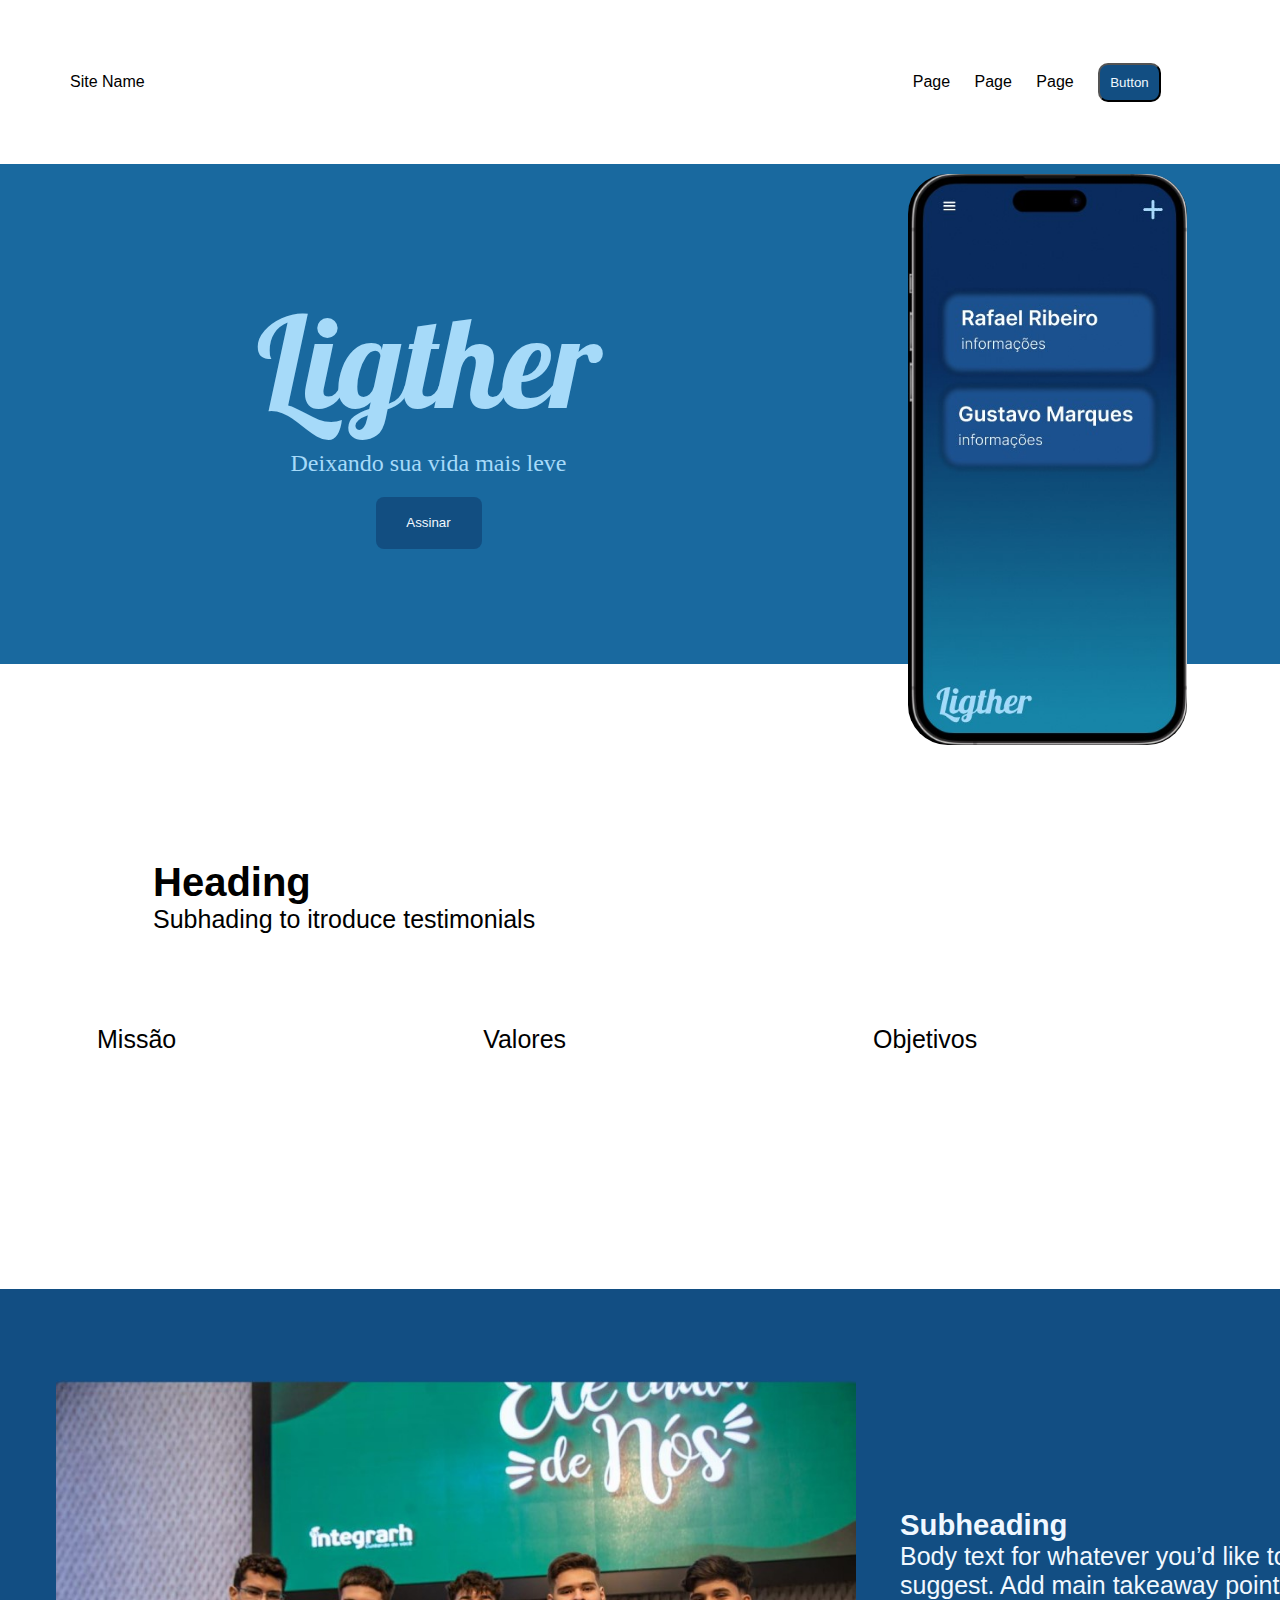
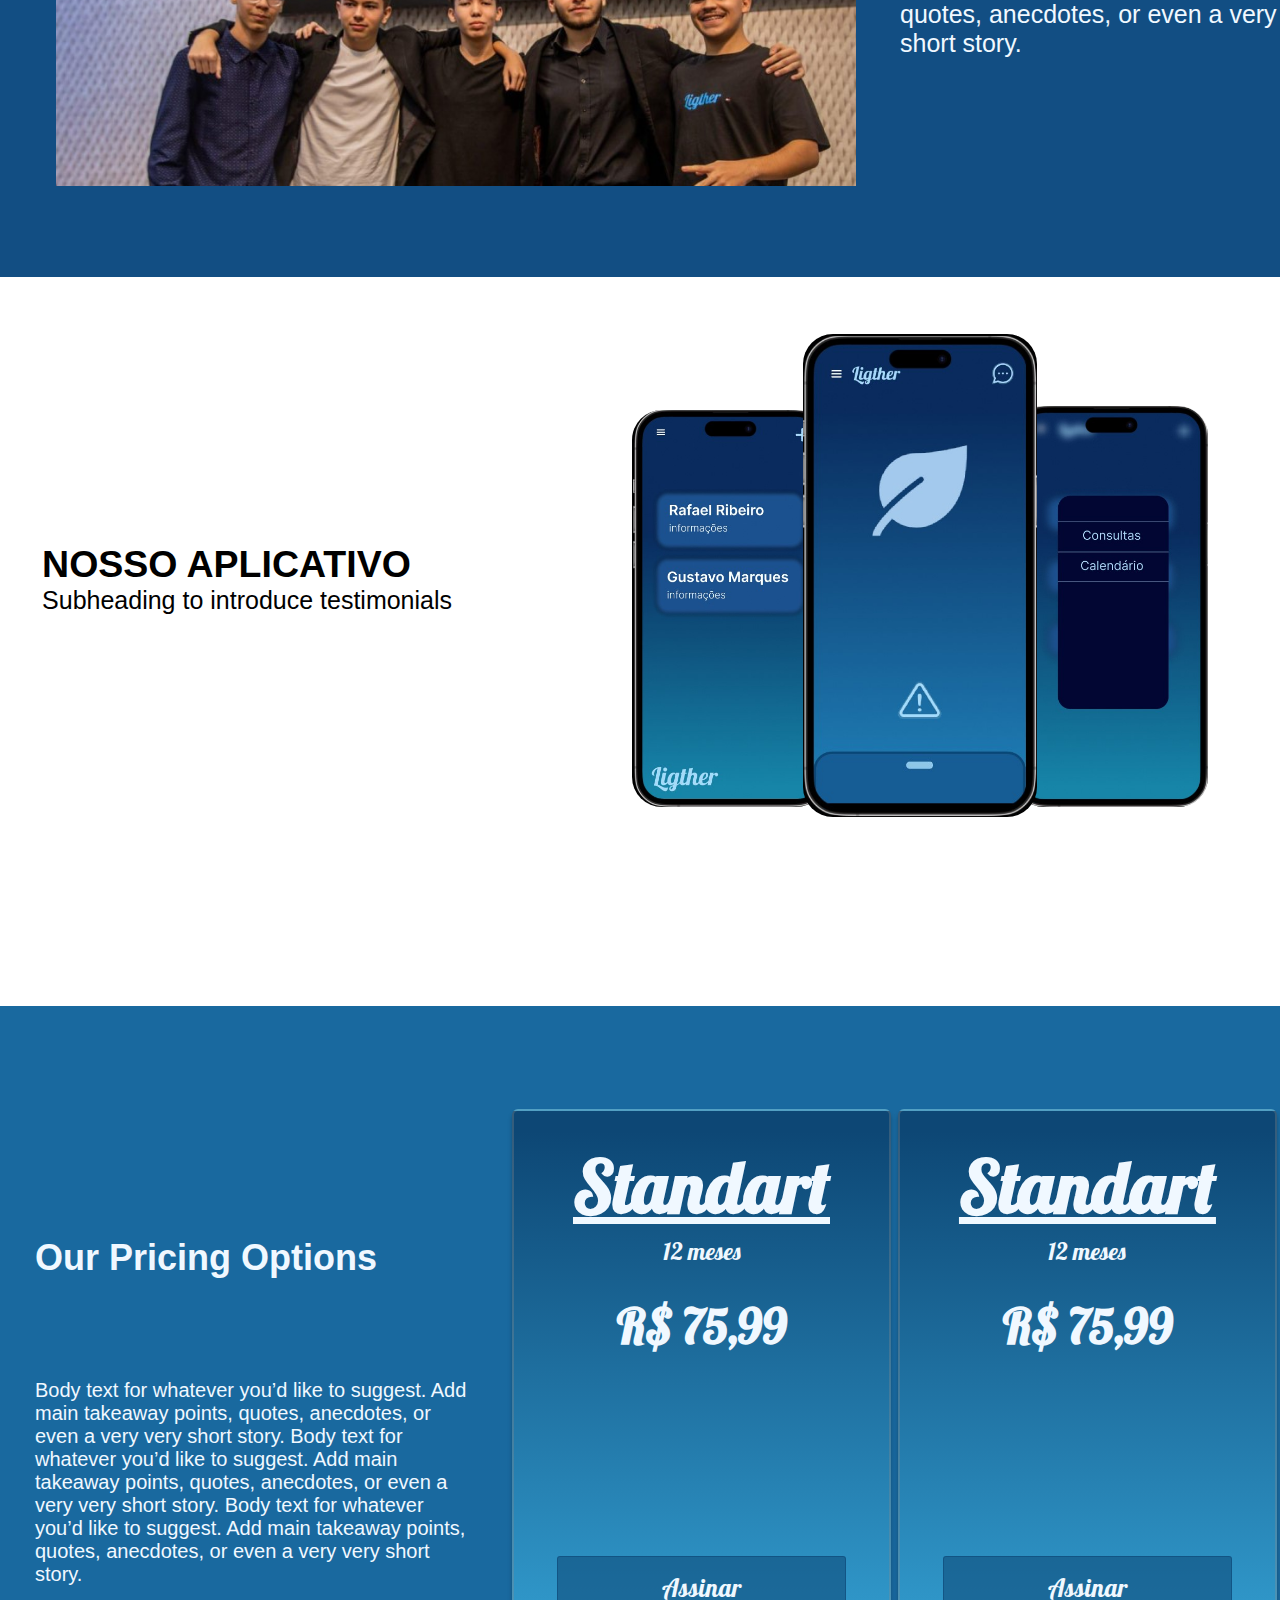
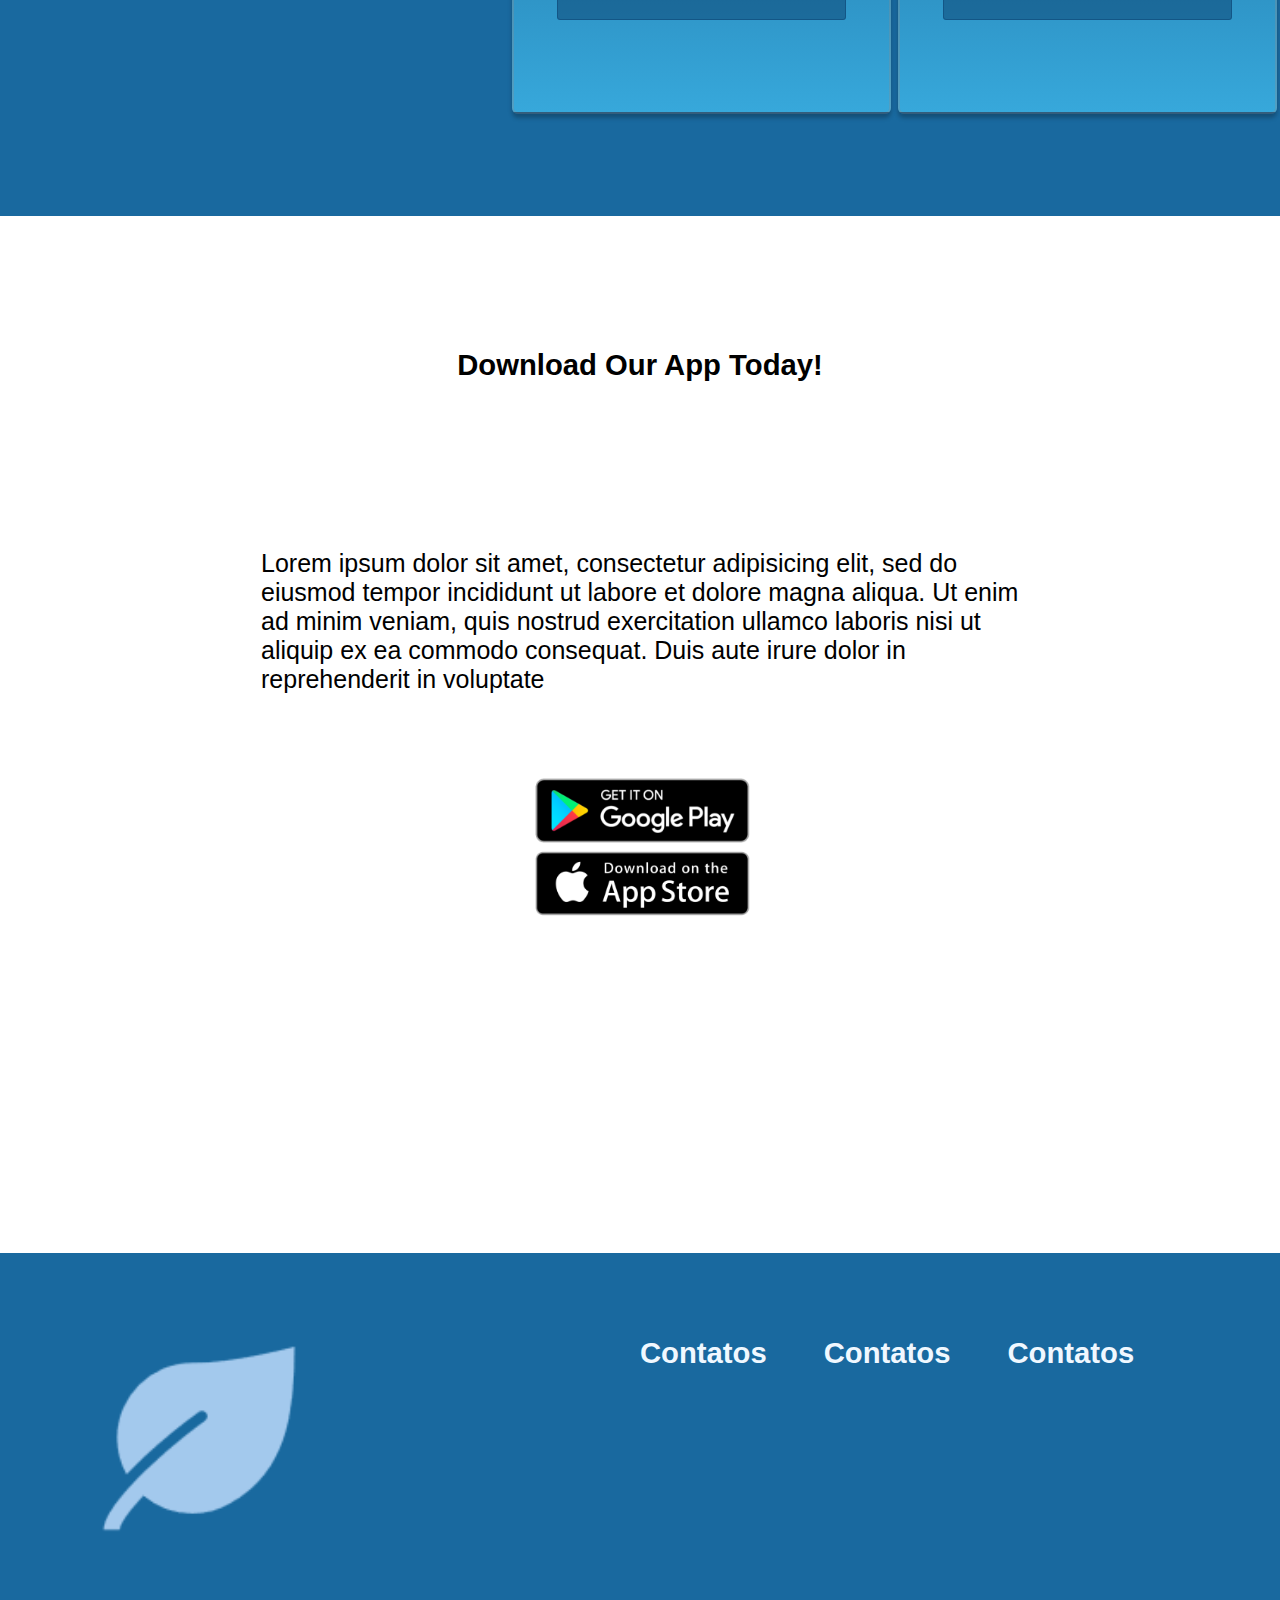
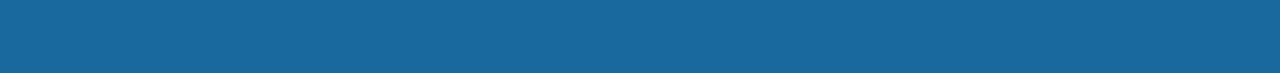
<file: index.html>
<!DOCTYPE html>
<html lang="en">
<head>
    <meta charset="UTF-8">
    <meta name="viewport" content="width=device-width, initial-scale=1.0">
    <title>Document</title>
    <link rel="stylesheet" href="ligther.css">
</head>
<body>
    <div class="cabeça">
        <p class="site-name">Site Name</p>
        <div class="pages">
            <a href="">Page</a>
            <a href="">Page</a>
            <a href="">Page</a>
            <button>Button</button>
        </div>
    </div>
    <div class="conteudo">
        <div class="conteudo-inicial">
            <div class="inicial-text">
                <h1 class="inicial-ligther">Ligther</h1>
                <p>Deixando sua vida mais leve</p>
                <button>Assinar</button>
            </div>
            <img class="img1" src="/imagens/tela1.jpg" alt="">
        </div>
        <div class="heading-conteudo">
            <div class="heading-text">
                <h2>Heading</h2>
                <p>Subhading to itroduce testimonials</p>
            </div>
            <div class="heading-containers">
                <div class="c1">Missão</div>
                <div class="c1">Valores</div>
                <div class="c1">Objetivos</div>
            </div>
            <div class="equipe">
                <img class="equipe-img" src="/imagens/ligther2.jpg" alt="">
                <div class="equipe-text">
                    <h3>Subheading</h3>
                    <p>Body text for whatever you’d like to suggest. Add main takeaway points, quotes, anecdotes, or even a very very short story. </p>
                </div>
            </div>
            <div class="aplicativo">
                <div class="aplicativo-text">
                    <h2>NOSSO APLICATIVO</h2>
                    <p>Subheading to introduce testimonials</p>
                </div>
                <div class="telas">
                    
                    <img class="tela tela1" src="imagens/tela1.jpg" alt="">
                    <img class="tela tela2" src="imagens/tela2.jpg" alt="">
                    <img class="tela tela3" src="imagens/tela3.jpg" alt="">

                </div>

            </div>
            <div class="planos">
                <div class="planos-text">
                    <h3>Our Pricing Options</h3>
                    <p>Body text for whatever you’d like to suggest. Add main takeaway points, quotes, anecdotes, or even a very very short story.
                        Body text for whatever you’d like to suggest. Add main takeaway points, quotes, anecdotes, or even a very very short story.
                        Body text for whatever you’d like to suggest. Add main takeaway points, quotes, anecdotes, or even a very very short story. </p>
                </div>
                <div class="planos-card-container">
                <div class="planos-card">
                    <h1>Standart</h1>
                    <p>12 meses</p>
                    <h2>R$ 75,99</h2>

                    <button>Assinar</button>
                </div>
                <div class="planos-card">
                    <h1>Standart</h1>
                    <p>12 meses</p>
                    <h2>R$ 75,99</h2>

                    <button>Assinar</button>
                </div>
            </div>
            </div>
            <div class="download">
                <h3>Download Our App Today!</h3>
                <p>Lorem ipsum dolor sit amet, consectetur adipisicing elit, sed do eiusmod tempor incididunt ut labore et dolore magna aliqua. Ut enim ad minim veniam, quis nostrud exercitation ullamco laboris nisi ut aliquip ex ea commodo consequat. Duis aute irure dolor in reprehenderit in voluptate</p>
                <img src="imagens/pngwing.com.png" alt="">
                

            </div>
            
            <footer>
                <svg width="258" height="202" viewBox="0 0 258 202" fill="none" xmlns="http://www.w3.org/2000/svg" xmlns:xlink="http://www.w3.org/1999/xlink">
                    <rect width="258" height="202" fill="url(#pattern0_997_309)"/>
                    <defs>
                    <pattern id="pattern0_997_309" patternContentUnits="objectBoundingBox" width="1" height="1">
                    <use xlink:href="#image0_997_309" transform="matrix(0.00666667 0 0 0.00851485 0 -0.138614)"/>
                    </pattern>
                    <image id="image0_997_309" width="150" height="150" xlink:href="[data-uri]"/>
                    </defs>
                    </svg>
                    
                <div>
                <h3>Contatos</h3>
                <h3>Contatos</h3>
                <h3>Contatos</h3>

                </div>
            </footer>
    </div>

</body>
</html>
</file>
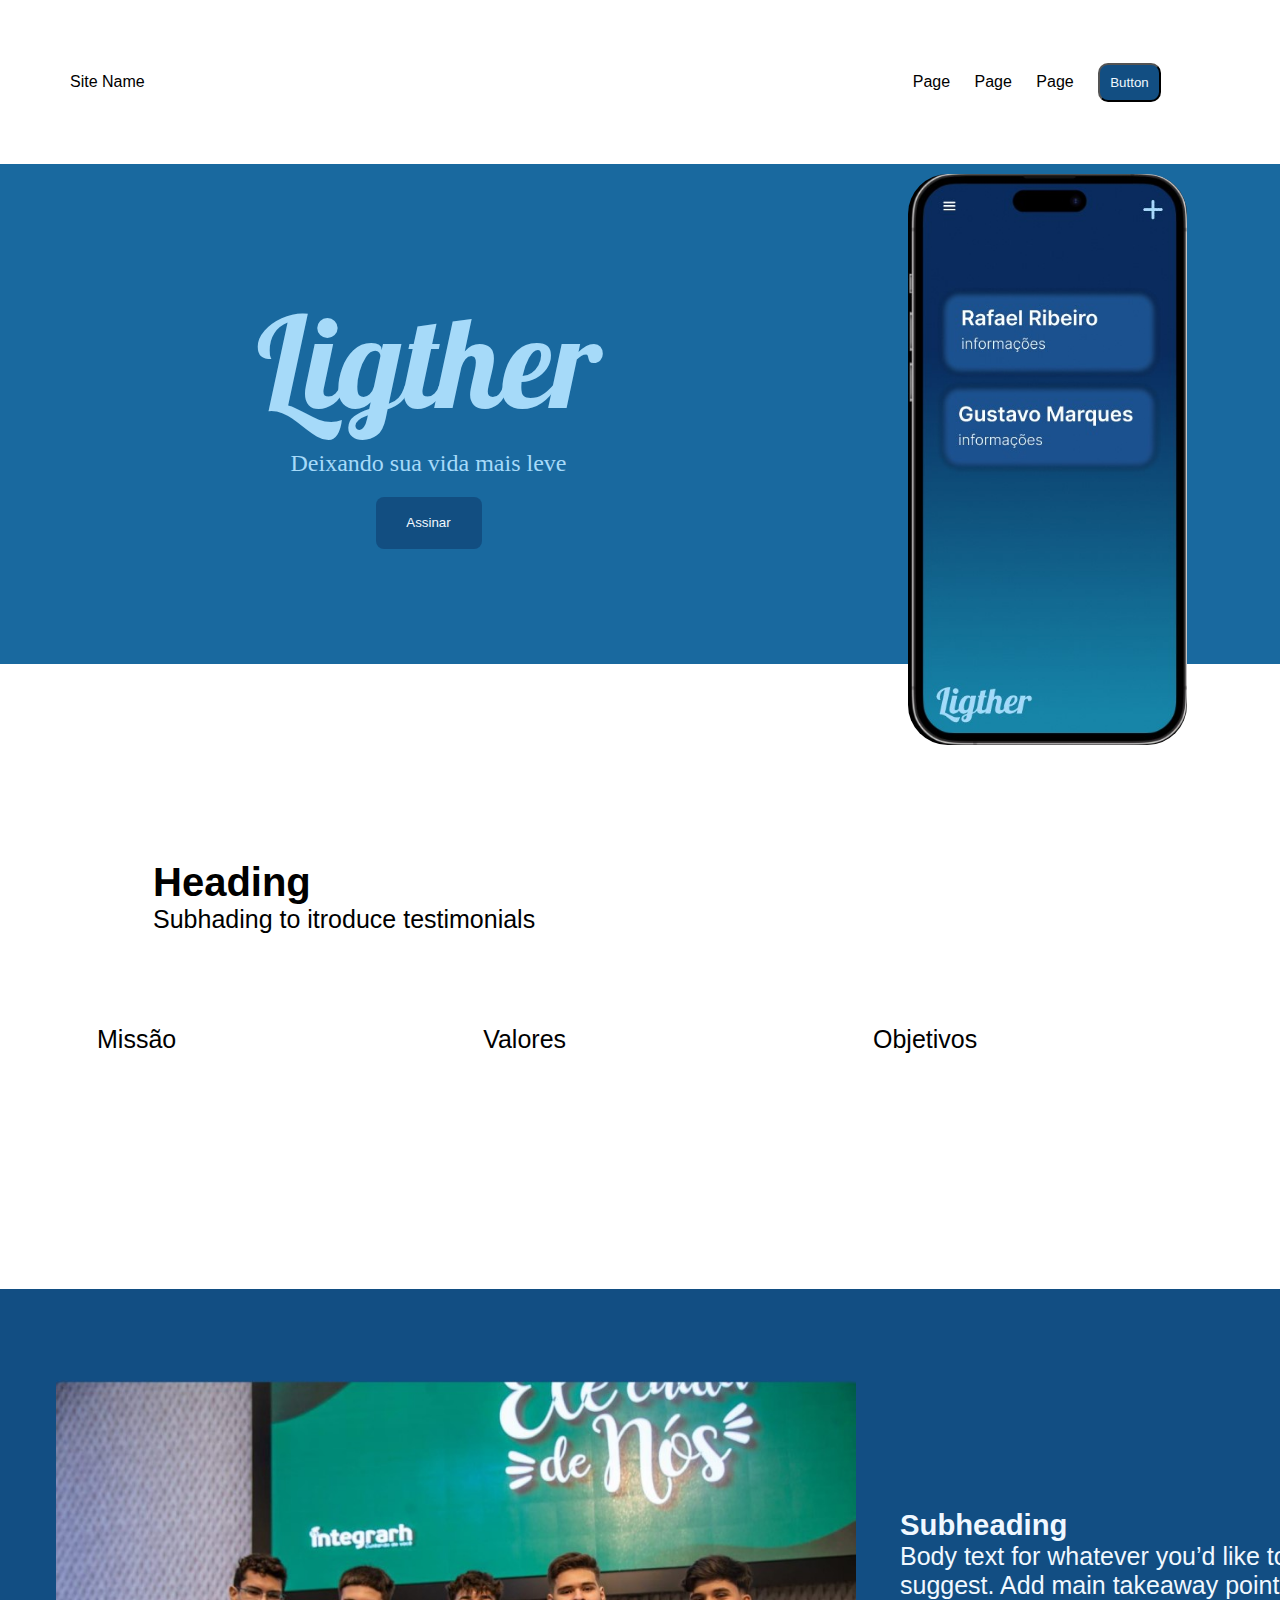
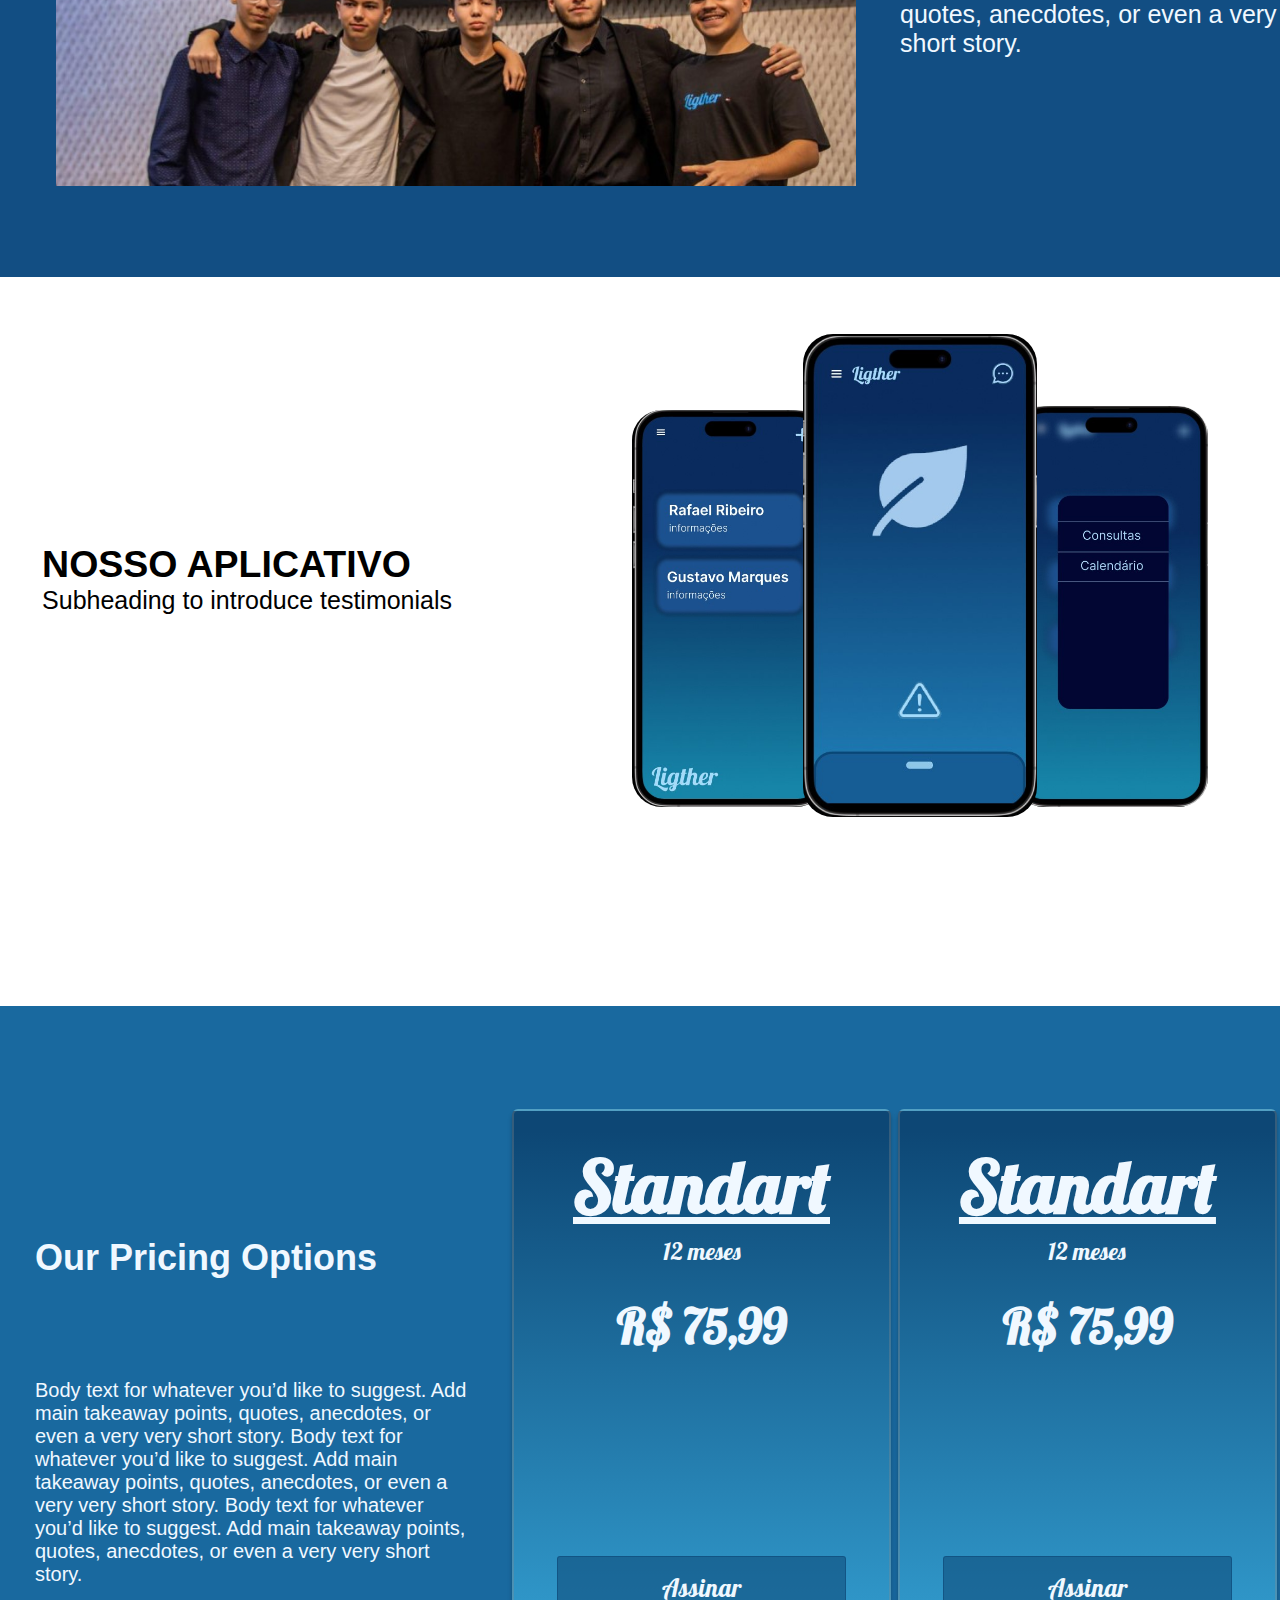
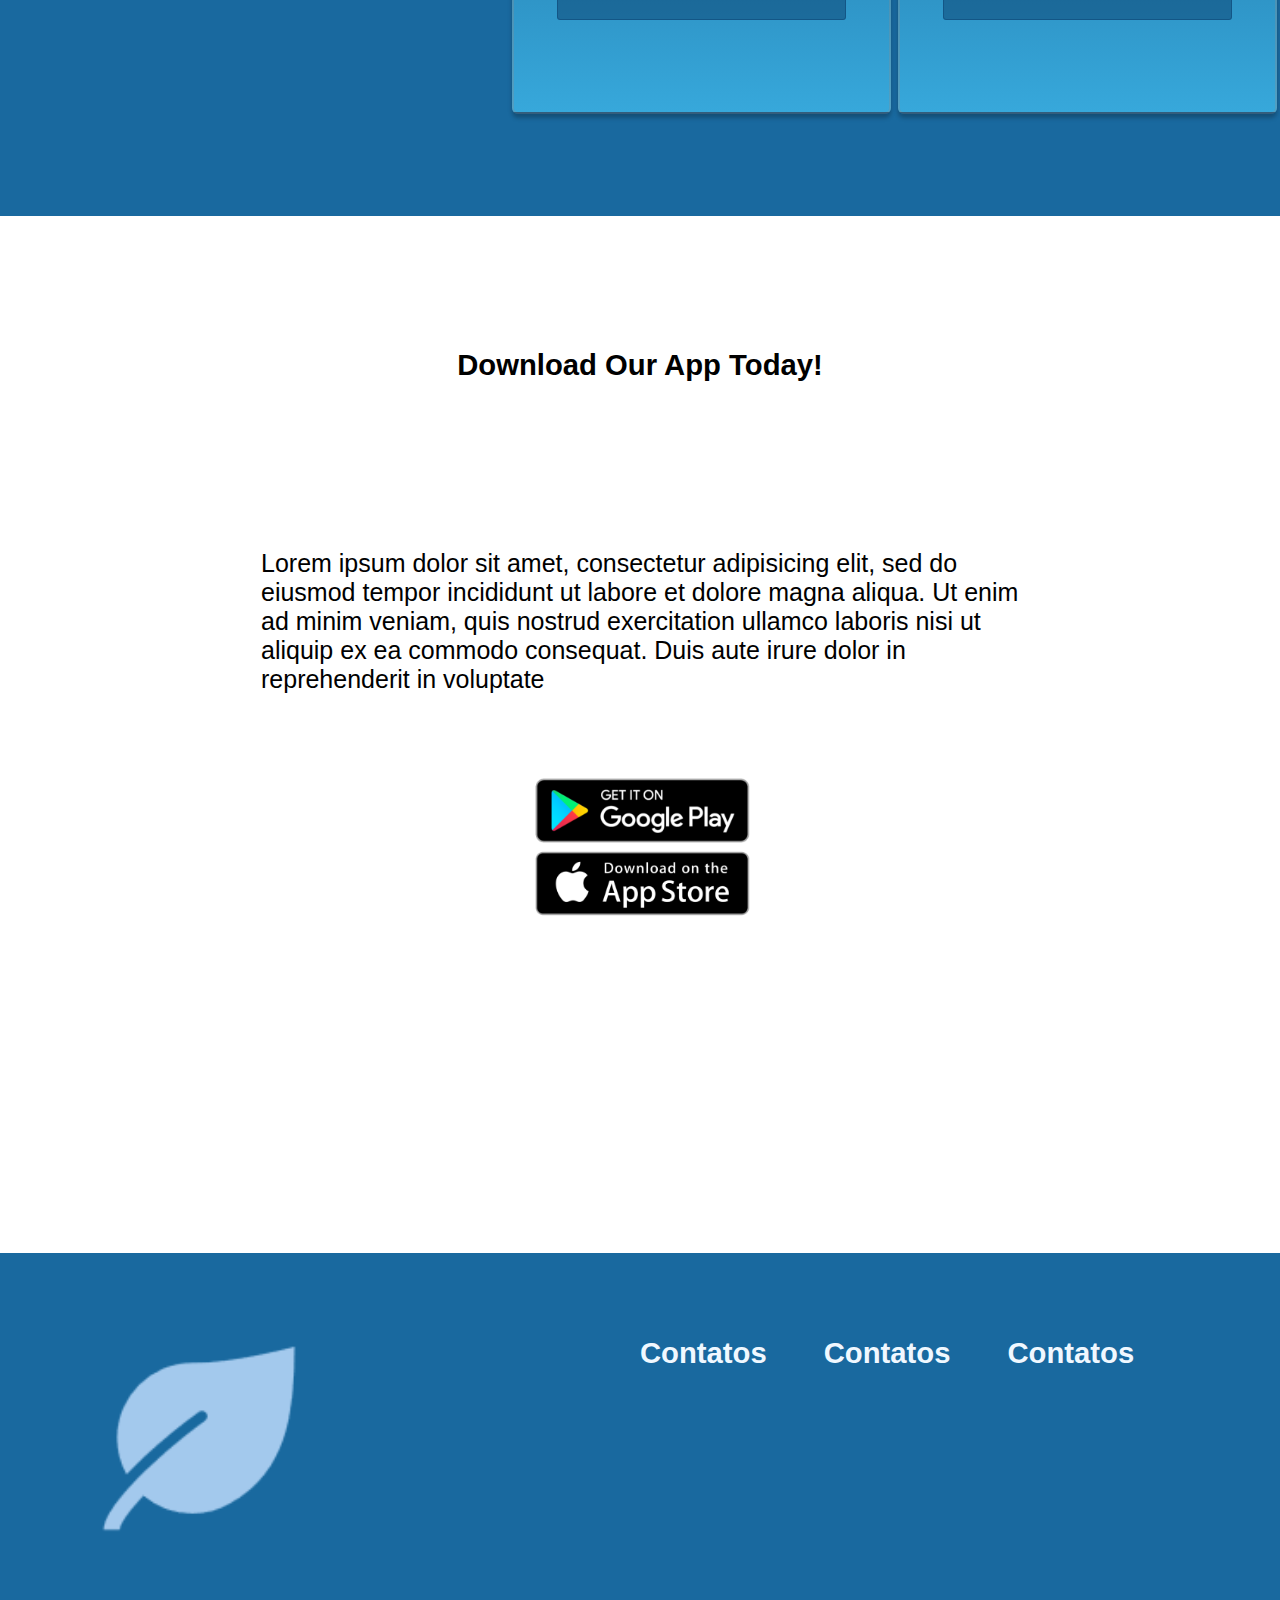
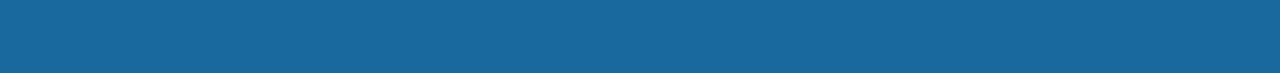
<file: ligther.html>
<!DOCTYPE html>
<html lang="en">
<head>
    <meta charset="UTF-8">
    <meta name="viewport" content="width=device-width, initial-scale=1.0">
    <title>Document</title>
    <link rel="stylesheet" href="ligther.css">
</head>
<body>
    <div class="cabeça">
        <p class="site-name">Site Name</p>
        <div class="pages">
            <a href="">Page</a>
            <a href="">Page</a>
            <a href="">Page</a>
            <button>Button</button>
        </div>
    </div>
    <div class="conteudo">
        <div class="conteudo-inicial">
            <div class="inicial-text">
                <h1 class="inicial-ligther">Ligther</h1>
                <p>Deixando sua vida mais leve</p>
                <button>Assinar</button>
            </div>
            <img class="img1" src="/imagens/tela1.jpg" alt="">
        </div>
        <div class="heading-conteudo">
            <div class="heading-text">
                <h2>Heading</h2>
                <p>Subhading to itroduce testimonials</p>
            </div>
            <div class="heading-containers">
                <div class="c1">Missão</div>
                <div class="c1">Valores</div>
                <div class="c1">Objetivos</div>
            </div>
            <div class="equipe">
                <img class="equipe-img" src="/imagens/ligther2.jpg" alt="">
                <div class="equipe-text">
                    <h3>Subheading</h3>
                    <p>Body text for whatever you’d like to suggest. Add main takeaway points, quotes, anecdotes, or even a very very short story. </p>
                </div>
            </div>
            <div class="aplicativo">
                <div class="aplicativo-text">
                    <h2>NOSSO APLICATIVO</h2>
                    <p>Subheading to introduce testimonials</p>
                </div>
                <div class="telas">
                    
                    <img class="tela tela1" src="imagens/tela1.jpg" alt="">
                    <img class="tela tela2" src="imagens/tela2.jpg" alt="">
                    <img class="tela tela3" src="imagens/tela3.jpg" alt="">

                </div>

            </div>
            <div class="planos">
                <div class="planos-text">
                    <h3>Our Pricing Options</h3>
                    <p>Body text for whatever you’d like to suggest. Add main takeaway points, quotes, anecdotes, or even a very very short story.
                        Body text for whatever you’d like to suggest. Add main takeaway points, quotes, anecdotes, or even a very very short story.
                        Body text for whatever you’d like to suggest. Add main takeaway points, quotes, anecdotes, or even a very very short story. </p>
                </div>
                <div class="planos-card-container">
                <div class="planos-card">
                    <h1>Standart</h1>
                    <p>12 meses</p>
                    <h2>R$ 75,99</h2>

                    <button>Assinar</button>
                </div>
                <div class="planos-card">
                    <h1>Standart</h1>
                    <p>12 meses</p>
                    <h2>R$ 75,99</h2>

                    <button>Assinar</button>
                </div>
            </div>
            </div>
            <div class="download">
                <h3>Download Our App Today!</h3>
                <p>Lorem ipsum dolor sit amet, consectetur adipisicing elit, sed do eiusmod tempor incididunt ut labore et dolore magna aliqua. Ut enim ad minim veniam, quis nostrud exercitation ullamco laboris nisi ut aliquip ex ea commodo consequat. Duis aute irure dolor in reprehenderit in voluptate</p>
                <img src="imagens/pngwing.com.png" alt="">
                

            </div>
            
            <footer>
                <svg width="258" height="202" viewBox="0 0 258 202" fill="none" xmlns="http://www.w3.org/2000/svg" xmlns:xlink="http://www.w3.org/1999/xlink">
                    <rect width="258" height="202" fill="url(#pattern0_997_309)"/>
                    <defs>
                    <pattern id="pattern0_997_309" patternContentUnits="objectBoundingBox" width="1" height="1">
                    <use xlink:href="#image0_997_309" transform="matrix(0.00666667 0 0 0.00851485 0 -0.138614)"/>
                    </pattern>
                    <image id="image0_997_309" width="150" height="150" xlink:href="[data-uri]"/>
                    </defs>
                    </svg>
                    
                <div>
                <h3>Contatos</h3>
                <h3>Contatos</h3>
                <h3>Contatos</h3>

                </div>
            </footer>
    </div>

</body>
</html>
</file>
<file: ligther.css>
@import url('https://fonts.googleapis.com/css2?family=Lobster&display=swap');
*{
    margin: 0px;
    padding: 0px;
    /* border: 1px solid red; */
}
.cabeça{
    height: 164px;
    display: flex;
    align-items: center;
    font: normal 1em Arial;

}
.site-name{
    display: inline;
    margin-left:70px; 
}
.pages{
    display: inline;
    position: relative;
    left: 60%;
}
.pages *{
    margin-right:20px ;
}
.pages a{
    text-decoration: none;
    color: black;
}
.pages button{
    background-color: #124E82;
    color: aliceblue;
    padding: 10px;
    border-radius: 10px;
}
.conteudo-inicial{
    background-color: #19699F;
    height: 500px;
    display: flex;
    align-items: center;
}
.inicial-text{
    color: #A6DAF9;
    text-align: center;
    width: 857px;
    font-size: 24px;
}
.inicial-text button {
        /* Button */

    /* Auto layout */

    padding: 14px 24px;
    gap: 8px;
    width: 106px;
    height: 52px;
    background: rgba(14, 61, 112, 0.62);
    border-radius: 8px;
    margin-top: 20px;
    color: aliceblue;
    border: #124E82;


}
.inicial-ligther{
    font: normal 128px Lobster;
    margin-bottom: 10px;
}
.img1{
    position: absolute;
    width: 279px;
    border-radius: 40px;
    left: 908px;
    top: 174px;
    background-color: red;

}
.heading-conteudo{
    height: 625px;
    width: 100%;
    font: normal 25px Arial;
}
.heading-text{

    position: absolute;
    width: 733px;
    height: 88px;
    left: 153px;
    top: 860px;
    

}
.heading-text h2{
    font: bold 40px Arial;
}
.heading-containers{

position: absolute;
width: 1280px;
height: 94px;
left: 97px;
top: 1025px;


}
.c1{
    display: inline;
    margin-right: 300px;

}
.equipe{
    height: 588px;
    background-color: #124E83;
    position: relative;
    top: 625px;
    display: flex;
    align-items: center;

}
.equipe-text {
    width: 513px;
    float: right;
    position: relative;
    left: 100px;
    color: aliceblue;
}
.equipe-img{
    
background-color: black;
position: relative;
width: 800px;
left: 56px;


}
.aplicativo{
    height: 677px;
    position: relative;
    top: 588px;
    display: flex;
    align-items: center;
    justify-content: center;
}
.telas{
    margin-left: 150px;
}
.tela{
    border-radius: 30px;
    position: relative;
}
.tela2{
    width: 234px;
    z-index: 2;
    
}
.tela1{
    width: 194px;
    left: 30px;
    bottom: 10px;
}
.tela3{
    width: 194px;
    right: 30px;
    bottom: 10px;
}
.planos{
    height: 810px;
    position: relative;
    top: 677px;
    background-color: #19699F;
    display: flex;
    align-items: center;
}
.planos-card-container{
    position: absolute;
    left: 40%;
}
.planos-card{
    width: 375px;
    height: 601px;
    background: linear-gradient(180deg, #0D4775 3.5%, #37A8DB 100%);
    border: 2px solid rgba(141, 141, 141, 0.31);
    box-shadow: 0px 4px 4px rgba(0, 0, 0, 0.25);
    border-radius: 6px;
    text-align: center;
    font: normal 1em Lobster;
    color: aliceblue;
    display: inline-block;
}
.planos-card h1{
    font-size: 72px;
    text-decoration: underline;
    margin-top: 30px;
}
.planos-card h2{
    font-size: 48px;
    margin-top: 30px;
}
.planos-card p{
    font-size: 24px;
    margin-top: 5px;
}
.planos-card button{
    width: 289px;
    height: 64px;
    margin-top: 200px;
    font: normal 1em Lobster;
    border: solid 1px rgba(13, 71, 117, 0.56);
    background: rgba(13, 71, 117, 0.56);
    border-radius: 3px;
    color: aliceblue;

}
.planos-text{
    width: 442px;
    color: aliceblue;
    position: absolute;
    margin-left: 35px;
}
.planos-text p{
    font-size: 20px;
}
.planos-text h3{
    font-size: 36px;
    margin-bottom: 100px;
}
.download{
    height: 857px;
    position: relative;
    top: 810px;
    display: flex;
    justify-content: center;
}
.download *{
    position: absolute;
}
.download p{
    width: 758px;
    top: 200px;
    
}
.download img{
    height: 200px;
    top: 400px;
}

footer{
    height: 420px;
    background-color: #19699F;
    position: relative;
    top: 857px;
    
}
footer div{
    position: relative;
    margin-left: 50%;
    top: 20%;
}
footer h3{
    display: inline;
    color: aliceblue;
    margin: 0px 50px 0px 0px;


}
footer svg{
    position: absolute;
    top: 20%;
    left: 70px;
}
</file>
